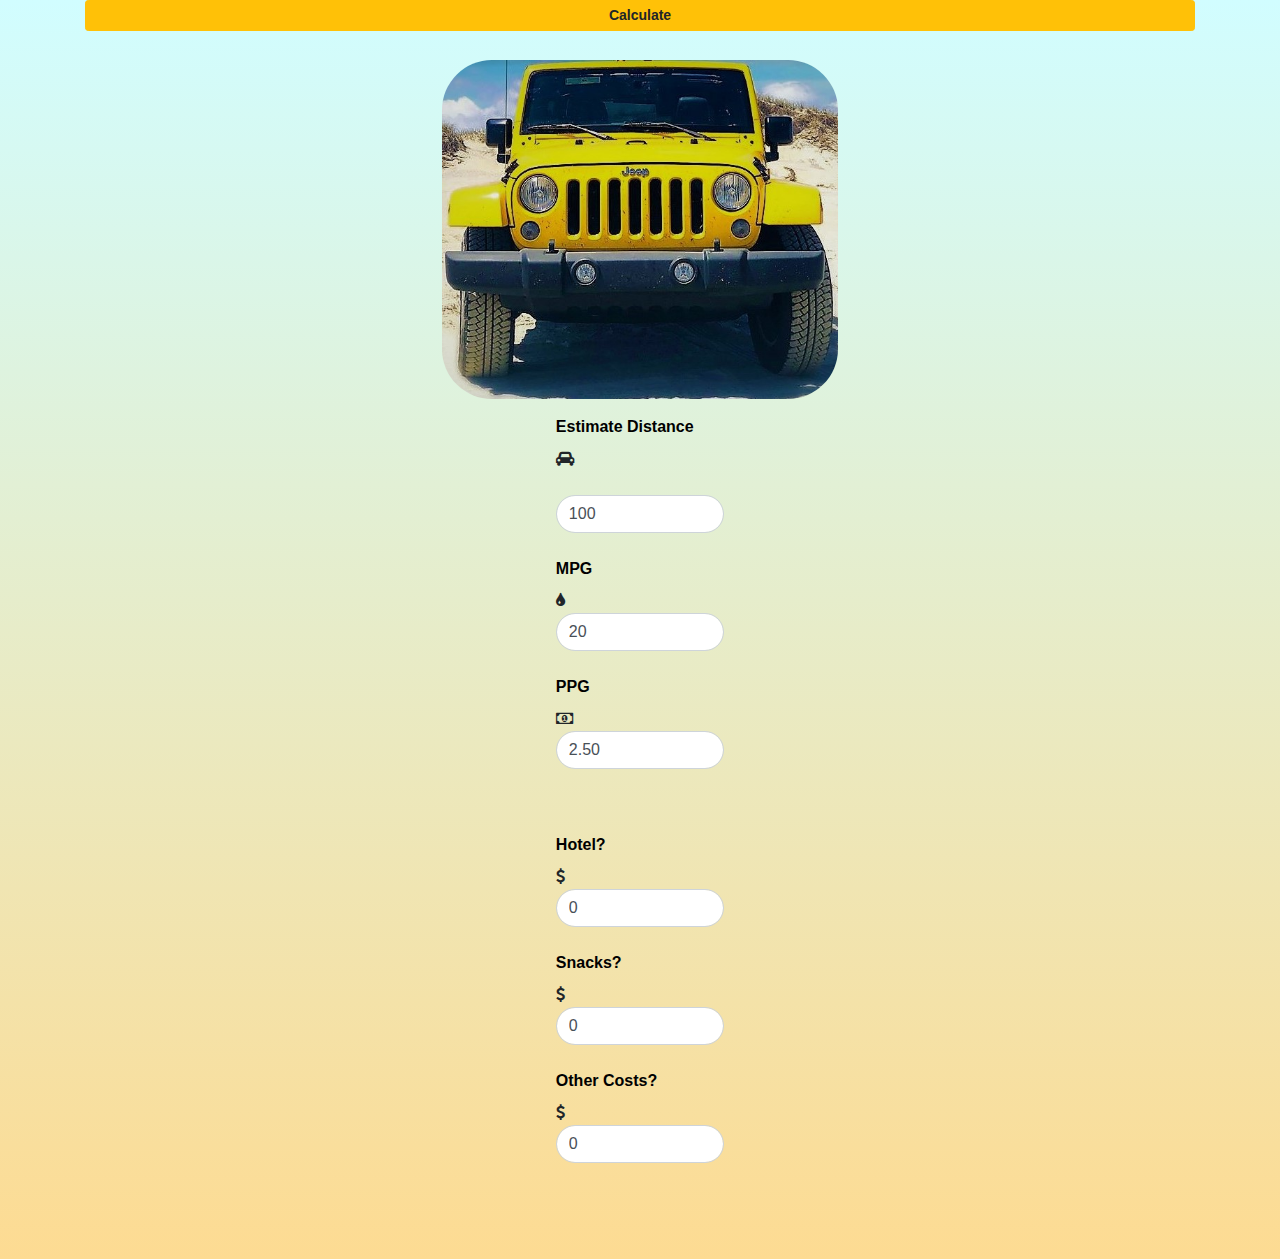
<file: travel.calculator/index.html>
<!doctype html>
<html>

<head>
  <meta charset="UTF-8">
  <meta http-equiv="X-UA-Compatible" content="IE=edge" />
  <title>Traveling Cost Calculator</title>
  <link rel="stylesheet" href="https://maxcdn.bootstrapcdn.com/bootstrap/4.0.0/css/bootstrap.min.css" integrity="sha384-Gn5384xqQ1aoWXA+058RXPxPg6fy4IWvTNh0E263XmFcJlSAwiGgFAW/dAiS6JXm" crossorigin="anonymous">
  <link rel="stylesheet" href="https://maxcdn.bootstrapcdn.com/font-awesome/4.7.0/css/font-awesome.min.css">
  <script src="https://code.jquery.com/jquery-3.2.1.min.js" integrity="sha256-hwg4gsxgFZhOsEEamdOYGBf13FyQuiTwlAQgxVSNgt4=" crossorigin="anonymous"></script>
  <script src="https://cdnjs.cloudflare.com/ajax/libs/popper.js/1.12.9/umd/popper.min.js" integrity="sha384-ApNbgh9B+Y1QKtv3Rn7W3mgPxhU9K/ScQsAP7hUibX39j7fakFPskvXusvfa0b4Q" crossorigin="anonymous"></script>
  <script src="https://maxcdn.bootstrapcdn.com/bootstrap/4.0.0/js/bootstrap.min.js" integrity="sha384-JZR6Spejh4U02d8jOt6vLEHfe/JQGiRRSQQxSfFWpi1MquVdAyjUar5+76PVCmYl" crossorigin="anonymous"></script>
  <link rel="stylesheet" type="text/css" href="styles.css" />
  <script type="text/javascript" src="travel_calculator.js"></script>
</head>

<body>

  <div class="container-fluid">
    <form id="travel_calculator_form" name="travel_calculator_form" method="post">
      <div id="travel_calculator" class="row row-eq-height">
<!-- car_related_costs section -->
    <div class="divider-custom divider-light">
      </div>
        <div id="car_related_costs" class="col-sm-4 order-sm-1 pb-5 pt-3">
            <img src="images/Travel_Cost_Image.jpg" alt="car photo" class="card-img">
            <div class="card-img-overlay">
              <h1 class="card-title text-white h2"></h1>
            </div>
          <div id="box" class="col-sm-6 order-sm-3 pb-4 pt-3">
            <label style="color: black;" for="Distance"><b>Estimate Distance</b></label> </br>
            <i class="fa fa-car"></i>
            <input name="maximum_daily_miles" type="hidden" id="maximum_daily_miles" value="560"> </br>
            <input name="wear_per_mile" type="hidden" id="wear_per_mile" value="0.05"> </br>
            <input class="form-control" name="miles_driving" type="number" id="miles_driving" max="10000" min="0" step="10" value="100"> <br>
            <label style="color: black;" for="MPG"><b>MPG</b></label> </br>
            <i class="fa fa-tint"></i>
            <input class="form-control" name="average_miles_per_gallon" type="number" id="average_miles_per_gallon" max="50" min="0" step="1" value="20"></label>
            </br>
            <label style="color: black;" for="Hotel"><b>PPG</b></label> </br>
            <i class="fa fa-money"></i>
            <input class="form-control" name="cost_per_gallon" type="number" id="cost_per_gallon" max="50" min="0.10" step="0.10" value="2.50"> </br>
          </div>
          <div id="box" class="col-sm-6 order-sm-3 pb-4 pt-3">
            <label style="color: black;" for="Hotel"><b>Hotel?</b></label> </br>
            <i class="fa fa-dollar"></i>
            <input class="form-control" name="hotel_cost" type="number" id="hotel_cost" max="1000" min="0" step="10" value="0"> </br>
            <label style="color: black;" for="Discount"><b>Snacks?</b></label> </br>
            <i class="fa fa-dollar"></i>
            <input class="form-control" name="snacks_cost" type="number" id="snacks_cost" max="1000" min="0" step="5" value="0"> </br>
            <label style="color: black;" for="Parking"><b>Other Costs?</b></label> </br>
            <i class="fa fa-dollar"></i>
            <input class="form-control" name="other_costs" type="number" id="other_costs" max="200" min="0" step="10" value="0"> </br>
          </div>
        </div>

        <div class="fixed-top">
          <div class="container">
            <button class="btn btn-warning btn-sm btn-block" id="updateButton" onclick="calculate()"><b>Calculate</b></button>
          </div>
        </div>
    </form>
    </div>

  <div id="results"></div>
</body>

</html>
</file>
<file: travel.calculator/styles.css>
/* Travel Calculator Style Sheet */

body {
 background-image: linear-gradient(to top, #fddb92 0%, #d1fdff 100%);
}

input {
  max-width: 100%;
}

@media screen and (min-width:576px) {}

#box {
  margin: 0 auto;
  position: center;
  width: auto;
  justify-content: center;
  align-items: center;
  /*border-radius: 50px;*/
}



.container-fluid div {
  align-items: center;
  justify-content: center;
  position: center;
}

.form-control {
  border-radius:2rem;
}

.card-img {
  border-radius: 50px;
  width: 100%;
}


#results {
    position: fixed;
    top: 20px;
    left: 50%;
    margin-left: -100px;
    width: 200px;
    height: 200px;
    border: 2px solid gray;
    box-shadow: .5vw .5vw 1vw #888888;
    overflow: hidden;
    display: none;
    background: white;
    z-index: 2
}


#update_button
{
  padding-top: .22px;
  padding-right: .22px;
  padding-bottom: .22px;
  padding-left: .22px;
  border-radius: 50px;
}

.divider-custom {
  margin: 1.25rem 0 1.5rem;
  width: 100%;
  display: flex;
  justify-content: center;
  align-items: center;
}

/* if want words next to vehicle
.card-img-overlay {
    position: absolute;
    top: 0;
    right: 0;
    bottom: 0;
    left: 0;
    padding: .25rem;
  }

/*

if want image to be more round

.card-img {
  border-radius: 34px;
}
*/
</file>
